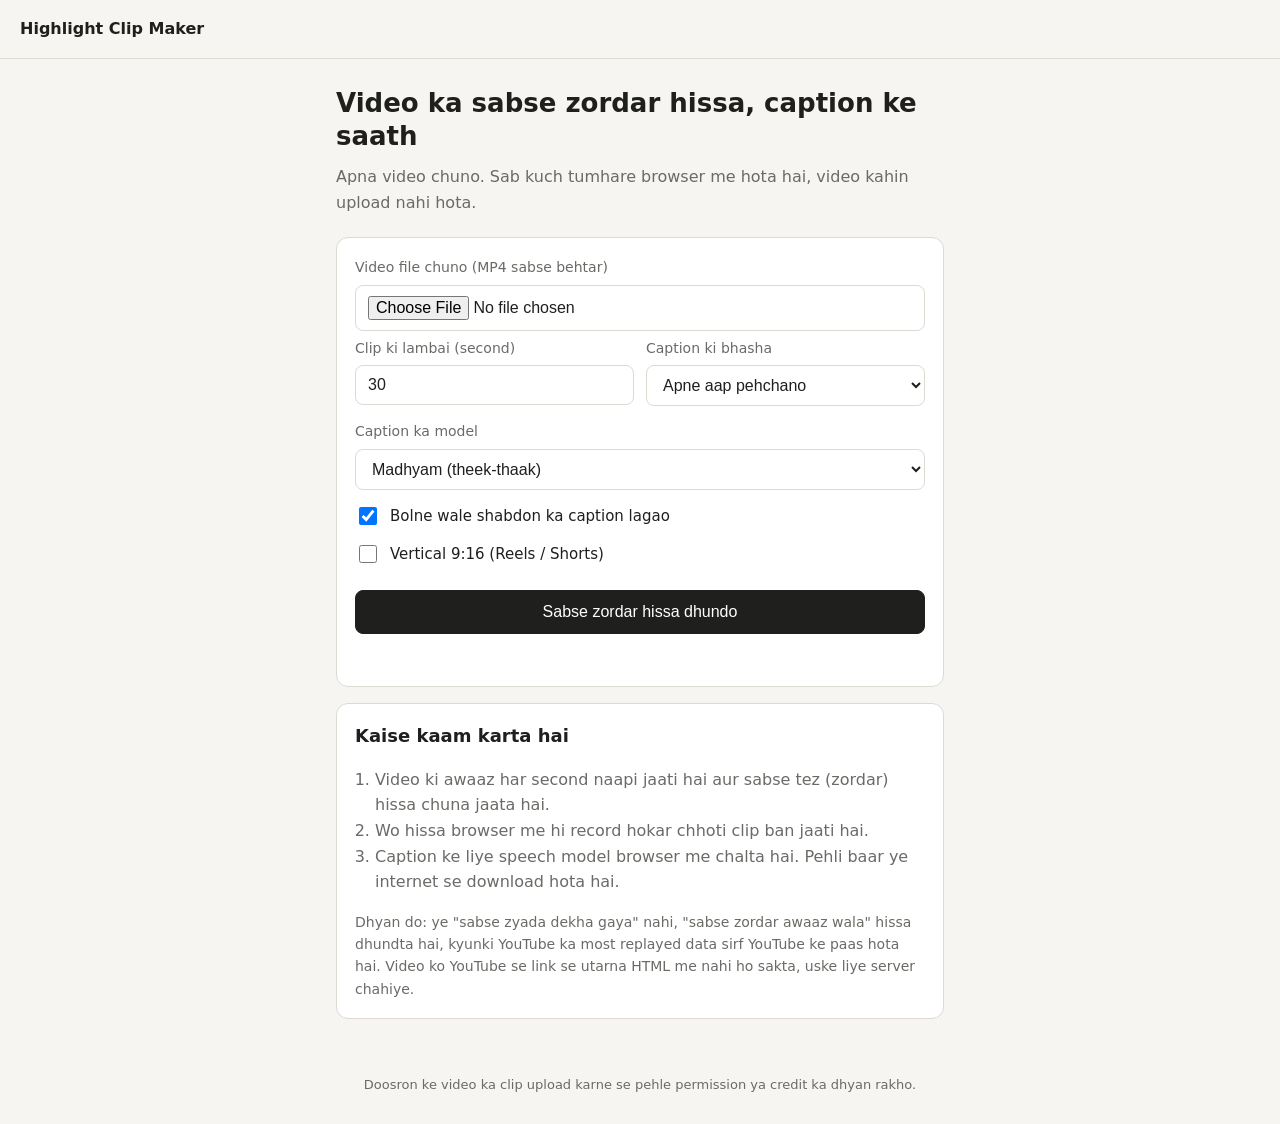
<file: index.html>
<!doctype html>
<html lang="hi">
<head>
<meta charset="utf-8">
<meta name="viewport" content="width=device-width, initial-scale=1">
<title>Highlight Clip Maker (sirf HTML)</title>
<meta name="description" content="Apna video chuno, sabse zordar hissa caption ke saath chhote clip me paao. Sab kuch browser me hota hai.">
<style>
  :root {
    --bg: #f6f5f1; --card: #ffffff; --text: #1f1f1d; --muted: #6b6a66;
    --line: #dcdad3; --accent: #1f1f1d; --accent-text: #ffffff; --bar: #c9c7be;
    --err: #b3261e;
  }
  @media (prefers-color-scheme: dark) {
    :root {
      --bg: #161615; --card: #201f1e; --text: #ecebe6; --muted: #a09f99;
      --line: #34332f; --accent: #ecebe6; --accent-text: #161615; --bar: #4a4944;
      --err: #f2a29b;
    }
  }
  * { box-sizing: border-box; }
  body { margin: 0; background: var(--bg); color: var(--text); line-height: 1.6;
         font-family: system-ui, -apple-system, "Segoe UI", Roboto, "Noto Sans", sans-serif; }
  .top { padding: 16px 20px; border-bottom: 1px solid var(--line); font-weight: 600; }
  main { max-width: 640px; margin: 0 auto; padding: 28px 16px 40px; }
  h1 { font-size: 26px; line-height: 1.3; margin: 0 0 10px; }
  h2 { font-size: 18px; margin: 0 0 6px; }
  .sub { color: var(--muted); margin: 0 0 22px; }
  .card { background: var(--card); border: 1px solid var(--line); border-radius: 12px;
          padding: 18px; margin-bottom: 16px; }
  label { display: block; font-size: 14px; color: var(--muted); margin: 14px 0 6px; }
  label:first-child { margin-top: 0; }
  input[type=file], input[type=number], select { width: 100%; padding: 10px 12px; font-size: 16px;
          color: var(--text); background: transparent; border: 1px solid var(--line); border-radius: 8px; }
  input[type=range] { width: 100%; }
  .row { display: grid; grid-template-columns: repeat(2, minmax(0, 1fr)); gap: 12px; }
  .check { display: flex; align-items: center; gap: 10px; color: var(--text); font-size: 15px;
           margin-top: 14px; cursor: pointer; }
  .check input { width: 18px; height: 18px; }
  button, .btn { display: inline-block; padding: 12px 18px; font-size: 16px; text-align: center;
          text-decoration: none; color: var(--accent-text); background: var(--accent);
          border: 1px solid var(--accent); border-radius: 8px; cursor: pointer; }
  .btn.ghost { color: var(--text); background: transparent; border-color: var(--line); }
  button.full { width: 100%; margin-top: 18px; }
  button:disabled { opacity: .6; cursor: wait; }
  input:focus-visible, select:focus-visible, button:focus-visible, .btn:focus-visible {
    outline: 2px solid var(--text); outline-offset: 2px; }
  .hint { color: var(--muted); font-size: 14px; margin: 6px 0 0; }
  .err { color: var(--err); margin: 12px 0 0; min-height: 1.4em; }
  canvas#graph { width: 100%; height: 110px; display: block; margin: 8px 0 4px; }
  canvas.rec { width: 100%; max-height: 60vh; object-fit: contain; border-radius: 8px;
               background: #000; margin-top: 12px; }
  video { width: 100%; max-height: 50vh; border-radius: 8px; background: #000; margin-top: 12px; }
  .bar { height: 8px; background: var(--line); border-radius: 4px; overflow: hidden; margin-top: 10px; }
  .bar > span { display: block; height: 100%; width: 0; background: var(--accent); transition: width .2s; }
  .actions { display: flex; flex-wrap: wrap; gap: 10px; margin-top: 14px; }
  [hidden] { display: none !important; }
  .info ol { padding-left: 20px; color: var(--muted); }
  footer { text-align: center; color: var(--muted); font-size: 13px; padding: 0 16px 28px; }
</style>
</head>
<body>
<header class="top">Highlight Clip Maker</header>

<main>
  <h1>Video ka sabse zordar hissa, caption ke saath</h1>
  <p class="sub">Apna video chuno. Sab kuch tumhare browser me hota hai, video kahin upload nahi hota.</p>

  <section class="card">
    <label for="file">Video file chuno (MP4 sabse behtar)</label>
    <input id="file" type="file" accept="video/*">
    <p id="fileinfo" class="hint"></p>

    <div class="row">
      <div>
        <label for="len">Clip ki lambai (second)</label>
        <input id="len" type="number" min="5" max="120" value="30">
      </div>
      <div>
        <label for="lang">Caption ki bhasha</label>
        <select id="lang">
          <option value="">Apne aap pehchano</option>
          <option value="hindi">Hindi</option>
          <option value="english">English</option>
        </select>
      </div>
    </div>

    <label for="model">Caption ka model</label>
    <select id="model">
      <option value="tiny">Tez (kam sahi, chhota download)</option>
      <option value="base" selected>Madhyam (theek-thaak)</option>
      <option value="small">Behtar (bada download, dheema)</option>
    </select>

    <label class="check"><input id="captions" type="checkbox" checked><span>Bolne wale shabdon ka caption lagao</span></label>
    <label class="check"><input id="vertical" type="checkbox"><span>Vertical 9:16 (Reels / Shorts)</span></label>

    <button id="analyze" class="full" type="button">Sabse zordar hissa dhundo</button>
    <p id="err" class="err" role="alert"></p>
  </section>

  <section id="pick" class="card" hidden>
    <h2>Chuna gaya hissa</h2>
    <p id="pickinfo" class="hint"></p>
    <canvas id="graph" aria-label="Har second ki awaaz ka graph"></canvas>
    <label for="start">Hissa aage-peeche karo</label>
    <input id="start" type="range" min="0" max="0" value="0" step="1">
    <div id="stage"></div>
    <button id="make" class="full" type="button">Clip banao</button>
    <p class="hint">Clip asli speed se record hoti hai, to 30 second ki clip me lagbhag 30 second lagenge. Tab khula rakho.</p>
  </section>

  <section id="progress" class="card" hidden>
    <h2 id="msg">Kaam shuru ho raha hai...</h2>
    <div class="bar"><span id="barfill"></span></div>
    <div id="recbox"></div>
  </section>

  <section id="result" class="card" hidden>
    <h2>Clip taiyar hai</h2>
    <p id="note" class="hint"></p>
    <video id="outvideo" controls playsinline></video>
    <div class="actions">
      <a id="dl-video" class="btn">Video download karo</a>
      <a id="dl-srt" class="btn ghost" hidden>Caption file (.srt)</a>
    </div>
  </section>

  <section class="info card">
    <h2>Kaise kaam karta hai</h2>
    <ol>
      <li>Video ki awaaz har second naapi jaati hai aur sabse tez (zordar) hissa chuna jaata hai.</li>
      <li>Wo hissa browser me hi record hokar chhoti clip ban jaati hai.</li>
      <li>Caption ke liye speech model browser me chalta hai. Pehli baar ye internet se download hota hai.</li>
    </ol>
    <p class="hint">Dhyan do: ye "sabse zyada dekha gaya" nahi, "sabse zordar awaaz wala" hissa dhundta hai, kyunki YouTube ka most replayed data sirf YouTube ke paas hota hai. Video ko YouTube se link se utarna HTML me nahi ho sakta, uske liye server chahiye.</p>
  </section>
</main>

<footer>Doosron ke video ka clip upload karne se pehle permission ya credit ka dhyan rakho.</footer>

<script>
(function () {
  'use strict';

  // Speech model ki library. Agar kabhi load na ho to yahan naya version likh sakte ho.
  var TRANSFORMERS_URL = 'https://cdn.jsdelivr.net/npm/@huggingface/transformers@3.0.2';

  // --- pure helpers ---
  function pad(x, n) { x = String(x); while (x.length < n) x = '0' + x; return x; }

  function bestWindow(loud, n) {
    var len = loud.length;
    if (len <= n) return 0;
    var sum = 0, i;
    for (i = 0; i < n; i++) sum += loud[i];
    var best = sum, bi = 0;
    for (i = n; i < len; i++) {
      sum += loud[i] - loud[i - n];
      if (sum > best) { best = sum; bi = i - n + 1; }
    }
    return bi;
  }

  function srtTime(t) {
    var ms = Math.round(t * 1000);
    var h = Math.floor(ms / 3600000); ms -= h * 3600000;
    var m = Math.floor(ms / 60000); ms -= m * 60000;
    var s = Math.floor(ms / 1000); ms -= s * 1000;
    return pad(h, 2) + ':' + pad(m, 2) + ':' + pad(s, 2) + ',' + pad(ms, 3);
  }

  function splitCaption(c, maxChars) {
    var text = String(c.text || '').trim();
    if (!text) return [];
    if (text.length <= maxChars) return [{ start: c.start, end: c.end, text: text }];
    var words = text.split(/\s+/), pieces = [], cur = '', i;
    for (i = 0; i < words.length; i++) {
      if (cur && (cur + ' ' + words[i]).length > maxChars) { pieces.push(cur); cur = words[i]; }
      else cur = cur ? cur + ' ' + words[i] : words[i];
    }
    if (cur) pieces.push(cur);
    var total = 0;
    for (i = 0; i < pieces.length; i++) total += pieces[i].length;
    var out = [], t = c.start, dur = c.end - c.start;
    for (i = 0; i < pieces.length; i++) {
      var e = (i === pieces.length - 1) ? c.end : t + dur * pieces[i].length / total;
      out.push({ start: t, end: e, text: pieces[i] });
      t = e;
    }
    return out;
  }
  // --- end helpers ---

  var $ = function (id) { return document.getElementById(id); };

  var file = null, fileURL = null, video = null, audioBuf = null;
  var loud = [], startSec = 0, clipLen = 30, duration = 0;
  var outURL = null, srtURL = null;
  var asrCache = { name: null, pipe: null };

  function setErr(t) { $('err').textContent = t || ''; }
  function status(t) { $('msg').textContent = t; }
  function bar(p) { $('barfill').style.width = Math.max(0, Math.min(100, p)) + '%'; }
  function even(x) { x = Math.round(x); return x % 2 ? x + 1 : x; }

  // ---------- file chuna ----------
  $('file').addEventListener('change', function () {
    file = this.files && this.files[0] ? this.files[0] : null;
    setErr('');
    $('pick').hidden = true;
    $('result').hidden = true;
    audioBuf = null;
    $('fileinfo').textContent = file
      ? file.name + ' (' + Math.round(file.size / 1048576) + ' MB)'
      : '';
  });

  function loadVideo() {
    return new Promise(function (resolve, reject) {
      if (fileURL) URL.revokeObjectURL(fileURL);
      fileURL = URL.createObjectURL(file);
      var v = document.createElement('video');
      v.preload = 'auto';
      v.playsInline = true;
      v.controls = true;
      v.src = fileURL;
      v.onloadedmetadata = function () { resolve(v); };
      v.onerror = function () { reject(new Error('Ye video browser me khul nahi paaya. MP4 file try karo.')); };
    });
  }

  // ---------- awaaz naapna ----------
  async function analyze() {
    setErr('');
    if (!file) { setErr('Pehle video file chuno.'); return; }
    clipLen = Math.max(5, Math.min(120, parseInt($('len').value, 10) || 30));
    var btn = $('analyze');
    btn.disabled = true;
    btn.textContent = 'Awaaz naap raha hoon...';
    try {
      if (file.size > 700 * 1048576) throw new Error('File bahut badi hai. 700 MB se chhoti file chuno.');
      video = await loadVideo();
      duration = video.duration;
      if (!isFinite(duration) || duration <= 0) throw new Error('Video ki lambai padhi nahi ja saki.');
      if (duration > 30 * 60) throw new Error('Video 30 minute se chhota chuno (browser ki memory ki wajah se).');
      if (!video.videoWidth) throw new Error('Is file me video nahi mila.');
      if (clipLen > duration) clipLen = Math.max(1, Math.floor(duration));

      var buf = await file.arrayBuffer();
      var Ctx = window.AudioContext || window.webkitAudioContext;
      var ac = new Ctx();
      try {
        audioBuf = await ac.decodeAudioData(buf);
      } catch (e) {
        throw new Error('Is video ki awaaz padhi nahi ja saki. MP4 (H.264) file try karo.');
      } finally {
        ac.close();
      }

      var data = audioBuf.getChannelData(0), sr = audioBuf.sampleRate;
      var secs = Math.max(1, Math.floor(audioBuf.duration));
      loud = [];
      for (var s = 0; s < secs; s++) {
        var from = s * sr, to = Math.min(data.length, from + sr), sum = 0, cnt = 0;
        for (var j = from; j < to; j += 4) { sum += data[j] * data[j]; cnt++; }
        loud.push(Math.sqrt(sum / (cnt || 1)));
      }

      var maxStart = Math.max(0, Math.floor(duration - clipLen));
      startSec = Math.min(bestWindow(loud, clipLen), maxStart);
      var slider = $('start');
      slider.max = maxStart;
      slider.value = startSec;

      var stage = $('stage');
      stage.innerHTML = '';
      stage.appendChild(video);
      video.currentTime = startSec;

      $('pick').hidden = false;
      updatePick();
      $('pick').scrollIntoView({ behavior: 'smooth', block: 'start' });
    } catch (e) {
      setErr(e.message || 'Kuch gadbad ho gayi.');
    } finally {
      btn.disabled = false;
      btn.textContent = 'Sabse zordar hissa dhundo';
    }
  }

  function mmss(t) { t = Math.floor(t); return Math.floor(t / 60) + ':' + pad(t % 60, 2); }

  function updatePick() {
    var end = Math.min(duration, startSec + clipLen);
    $('pickinfo').textContent = 'Hissa: ' + mmss(startSec) + ' se ' + mmss(end) +
      ' tak (' + Math.round(end - startSec) + ' second). Graph me gehra hissa chuna gaya hai.';
    drawGraph();
  }

  function drawGraph() {
    var c = $('graph');
    var w = c.clientWidth || 600, h = 110, dpr = window.devicePixelRatio || 1;
    c.width = Math.round(w * dpr);
    c.height = Math.round(h * dpr);
    var x = c.getContext('2d');
    x.setTransform(dpr, 0, 0, dpr, 0, 0);
    x.clearRect(0, 0, w, h);
    var cs = getComputedStyle(document.body);
    var accent = cs.getPropertyValue('--accent').trim() || '#1f1f1d';
    var barC = cs.getPropertyValue('--bar').trim() || '#c9c7be';
    var max = 0, i;
    for (i = 0; i < loud.length; i++) if (loud[i] > max) max = loud[i];
    max = max || 1;
    var bw = w / loud.length;
    for (i = 0; i < loud.length; i++) {
      var bh = Math.max(1, loud[i] / max * (h - 4));
      x.fillStyle = (i >= startSec && i < startSec + clipLen) ? accent : barC;
      x.fillRect(i * bw, h - bh, Math.max(1, bw - 0.5), bh);
    }
  }

  $('start').addEventListener('input', function () {
    startSec = parseInt(this.value, 10) || 0;
    if (video) video.currentTime = startSec;
    updatePick();
  });
  window.addEventListener('resize', function () { if (loud.length) drawGraph(); });
  $('analyze').addEventListener('click', analyze);

  // ---------- caption ----------
  async function clipAudio(start, end) {
    var rate = 16000;
    var oc = new OfflineAudioContext(1, Math.max(1, Math.ceil((end - start) * rate)), rate);
    var src = oc.createBufferSource();
    src.buffer = audioBuf;
    src.connect(oc.destination);
    src.start(0, start, end - start);
    var rendered = await oc.startRendering();
    return rendered.getChannelData(0);
  }

  async function transcribe(start, end) {
    var modelName = 'Xenova/whisper-' + $('model').value;
    status('Speech library load ho rahi hai...');
    var mod = await import(TRANSFORMERS_URL);
    if (asrCache.name !== modelName) {
      status('Speech model download ho raha hai (sirf pehli baar, thoda time lagega)...');
      asrCache.pipe = await mod.pipeline('automatic-speech-recognition', modelName, {
        progress_callback: function (p) {
          if (p && p.status === 'progress' && typeof p.progress === 'number') {
            status('Speech model download: ' + Math.round(p.progress) + '%');
            bar(p.progress * 0.4);
          }
        }
      });
      asrCache.name = modelName;
    }
    bar(40);
    status('Bolne wale shabd sun raha hoon...');
    var audio = await clipAudio(start, end);
    var opts = { return_timestamps: true, chunk_length_s: 30, stride_length_s: 5, task: 'transcribe' };
    var lang = $('lang').value;
    if (lang) opts.language = lang;
    var out = await asrCache.pipe(audio, opts);
    var span = end - start, caps = [];
    var chunks = (out && out.chunks) ? out.chunks : [];
    for (var i = 0; i < chunks.length; i++) {
      var ts = chunks[i].timestamp || [0, null];
      var s = ts[0] || 0;
      var e = (ts[1] == null) ? span : ts[1];
      if (e <= s) e = Math.min(span, s + 2);
      var parts = splitCaption({ start: s, end: e, text: chunks[i].text }, 42);
      for (var k = 0; k < parts.length; k++) caps.push(parts[k]);
    }
    return caps;
  }

  // ---------- clip record ----------
  function pickMime() {
    var list = ['video/mp4;codecs=avc1.42E01E,mp4a.40.2', 'video/mp4',
                'video/webm;codecs=vp9,opus', 'video/webm;codecs=vp8,opus', 'video/webm'];
    if (!window.MediaRecorder) return '';
    for (var i = 0; i < list.length; i++) {
      if (MediaRecorder.isTypeSupported(list[i])) return list[i];
    }
    return '';
  }

  function seek(v, t) {
    return new Promise(function (res) {
      if (Math.abs(v.currentTime - t) < 0.05) return res();
      v.addEventListener('seeked', function () { res(); }, { once: true });
      v.currentTime = t;
    });
  }

  function wrapLines(cx, text, maxW) {
    var words = text.split(/\s+/), lines = [], cur = '';
    for (var i = 0; i < words.length; i++) {
      var test = cur ? cur + ' ' + words[i] : words[i];
      if (cur && cx.measureText(test).width > maxW) { lines.push(cur); cur = words[i]; }
      else cur = test;
    }
    if (cur) lines.push(cur);
    return lines.slice(0, 3);
  }

  function drawCaption(cx, text, cw, ch) {
    var fs = Math.round(ch * 0.045);
    cx.font = '600 ' + fs + 'px "Noto Sans","Noto Sans Devanagari","Segoe UI",system-ui,sans-serif';
    cx.textAlign = 'center';
    cx.textBaseline = 'bottom';
    var lines = wrapLines(cx, text, cw * 0.88);
    var lh = fs * 1.25;
    var y = ch - ch * 0.06 - (lines.length - 1) * lh;
    cx.lineWidth = fs * 0.18;
    cx.lineJoin = 'round';
    cx.strokeStyle = '#000';
    cx.fillStyle = '#fff';
    for (var i = 0; i < lines.length; i++) {
      cx.strokeText(lines[i], cw / 2, y + i * lh);
      cx.fillText(lines[i], cw / 2, y + i * lh);
    }
  }

  function buildSrt(caps) {
    var out = '';
    for (var i = 0; i < caps.length; i++) {
      out += (i + 1) + '\n' + srtTime(caps[i].start) + ' --> ' + srtTime(caps[i].end) + '\n' + caps[i].text + '\n\n';
    }
    return out;
  }

  async function makeClip() {
    setErr('');
    var start = startSec;
    var end = Math.min(duration, start + clipLen);
    var actual = end - start;
    var vertical = $('vertical').checked;
    var wantCaps = $('captions').checked;

    if (!window.MediaRecorder) { setErr('Is browser me clip record nahi ho sakti. Chrome ya Edge use karo.'); return; }

    $('make').disabled = true;
    $('analyze').disabled = true;
    $('result').hidden = true;
    $('pick').hidden = true;
    $('progress').hidden = false;
    $('recbox').innerHTML = '';
    bar(0);
    $('progress').scrollIntoView({ behavior: 'smooth', block: 'start' });

    var caps = [], capNote = '';
    try {
      if (wantCaps) {
        try {
          caps = await transcribe(start, end);
          if (!caps.length) capNote = 'Is hisse me bolne wali awaaz nahi mili.';
        } catch (e) {
          caps = [];
          capNote = 'Caption nahi ban paaya (' + (e && e.message ? e.message : 'internet check karo') + '). Clip bina caption ke bani hai.';
        }
      }

      status('Clip record ho rahi hai...');
      bar(45);

      var vw = video.videoWidth, vh = video.videoHeight;
      var sx = 0, sy = 0, sw = vw, sh = vh;
      if (vertical) {
        sw = Math.round(vh * 9 / 16); sh = vh;
        if (sw > vw) { sw = vw; sh = Math.round(vw * 16 / 9); }
        sx = Math.round((vw - sw) / 2);
        sy = Math.round((vh - sh) / 2);
      }
      var scale = Math.min(1, 1280 / Math.max(sw, sh));
      var cw = even(sw * scale), ch = even(sh * scale);

      if (!video._graph) {
        var Ctx = window.AudioContext || window.webkitAudioContext;
        var ac = new Ctx();
        video._graph = { ac: ac, node: ac.createMediaElementSource(video), dest: ac.createMediaStreamDestination() };
      }
      var g = video._graph;
      await g.ac.resume();
      try { g.node.disconnect(); } catch (e) { /* koi baat nahi */ }
      g.node.connect(g.dest);

      var cv = document.createElement('canvas');
      cv.width = cw; cv.height = ch; cv.className = 'rec';
      $('recbox').appendChild(cv);
      var cx = cv.getContext('2d');

      var vs = cv.captureStream(30);
      var stream = new MediaStream(vs.getVideoTracks().concat(g.dest.stream.getAudioTracks()));
      var mime = pickMime();
      var rec = new MediaRecorder(stream, mime ? { mimeType: mime, videoBitsPerSecond: 4000000 } : {});
      var chunks = [];
      rec.ondataavailable = function (e) { if (e.data && e.data.size) chunks.push(e.data); };
      var stopped = new Promise(function (res) { rec.onstop = res; });

      video.controls = false;
      video.muted = false;
      video.volume = 1;
      await seek(video, start);
      cx.drawImage(video, sx, sy, sw, sh, 0, 0, cw, ch);

      rec.start(500);
      try {
        await video.play();
      } catch (e) {
        rec.stop();
        throw new Error('Browser ne video chalne nahi diya. Page par ek baar click karke dobara try karo.');
      }

      await new Promise(function (resolve) {
        function frame() {
          var t = video.currentTime - start;
          cx.drawImage(video, sx, sy, sw, sh, 0, 0, cw, ch);
          for (var i = 0; i < caps.length; i++) {
            if (t >= caps[i].start && t <= caps[i].end) { drawCaption(cx, caps[i].text, cw, ch); break; }
          }
          bar(45 + Math.min(1, t / actual) * 55);
          status('Clip record ho rahi hai: ' + Math.max(0, Math.floor(t)) + ' / ' + Math.floor(actual) + ' second');
          if (video.currentTime >= end || video.ended) { resolve(); return; }
          requestAnimationFrame(frame);
        }
        frame();
      });

      video.pause();
      rec.stop();
      await stopped;
      video.controls = true;
      try { g.node.disconnect(); g.node.connect(g.ac.destination); } catch (e) { /* koi baat nahi */ }

      var type = (mime || 'video/webm').split(';')[0];
      var blob = new Blob(chunks, { type: type });
      if (outURL) URL.revokeObjectURL(outURL);
      outURL = URL.createObjectURL(blob);
      var ext = type.indexOf('mp4') >= 0 ? 'mp4' : 'webm';

      var ov = $('outvideo');
      ov.src = outURL;
      var dl = $('dl-video');
      dl.href = outURL;
      dl.download = 'highlight.' + ext;

      var srtBtn = $('dl-srt');
      if (srtURL) { URL.revokeObjectURL(srtURL); srtURL = null; }
      if (caps.length) {
        srtURL = URL.createObjectURL(new Blob([buildSrt(caps)], { type: 'text/plain;charset=utf-8' }));
        srtBtn.href = srtURL;
        srtBtn.download = 'highlight.srt';
        srtBtn.hidden = false;
      } else {
        srtBtn.hidden = true;
      }

      $('note').textContent = mmss(start) + ' se ' + mmss(end) + ' tak (sabse zordar awaaz wala hissa)' +
        (capNote ? '. ' + capNote : '');
      $('progress').hidden = true;
      $('result').hidden = false;
      $('pick').hidden = false;
      $('result').scrollIntoView({ behavior: 'smooth', block: 'start' });
    } catch (e) {
      $('progress').hidden = true;
      $('pick').hidden = false;
      setErr(e.message || 'Clip nahi ban paayi.');
    } finally {
      $('make').disabled = false;
      $('analyze').disabled = false;
    }
  }

  $('make').addEventListener('click', makeClip);
})();
</script>
</body>
</html>
</file>
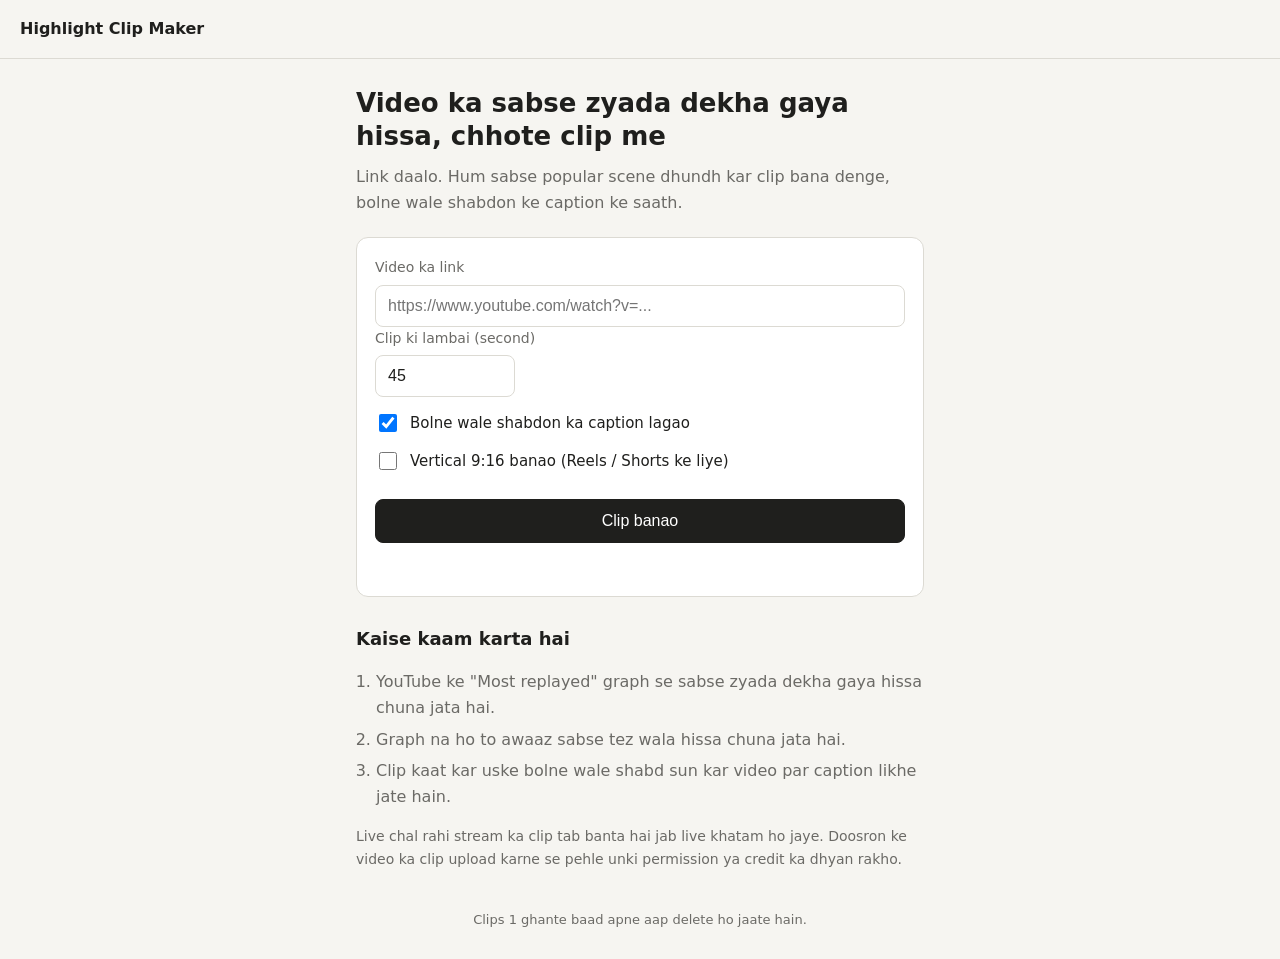
<file: highlight-site/docs/index.html>
<!doctype html>
<html lang="hi">
<head>
  <meta charset="utf-8">
  <meta name="viewport" content="width=device-width, initial-scale=1">
  <title>Highlight Clip Maker</title>
  <meta name="description" content="Video ka link daalo, sabse zyada dekha gaya hissa caption ke saath chhote clip me paao.">
  <link rel="stylesheet" href="style.css">
</head>
<body>
  <header class="top">
    <span class="logo">Highlight Clip Maker</span>
  </header>

  <main>
    <section class="hero">
      <h1>Video ka sabse zyada dekha gaya hissa, chhote clip me</h1>
      <p>Link daalo. Hum sabse popular scene dhundh kar clip bana denge, bolne wale shabdon ke caption ke saath.</p>
    </section>

    <form id="form" class="card" novalidate>
      <label for="url">Video ka link</label>
      <input id="url" type="url" inputmode="url" autocomplete="off"
             placeholder="https://www.youtube.com/watch?v=..." required>

      <div class="row">
        <div>
          <label for="len">Clip ki lambai (second)</label>
          <input id="len" type="number" min="10" max="120" value="45">
        </div>
      </div>

      <label class="check"><input id="captions" type="checkbox" checked>
        <span>Bolne wale shabdon ka caption lagao</span></label>
      <label class="check"><input id="vertical" type="checkbox">
        <span>Vertical 9:16 banao (Reels / Shorts ke liye)</span></label>

      <button id="go" type="submit">Clip banao</button>
      <p id="err" class="err" role="alert"></p>
    </form>

    <section id="progress" class="card" hidden>
      <div class="spinner" aria-hidden="true"></div>
      <p id="msg" class="msg">Kaam shuru ho raha hai...</p>
      <p class="hint">Clip banne me 1 se 3 minute lag sakte hain. Page band mat karna.</p>
    </section>

    <section id="result" class="card" hidden>
      <h2>Clip taiyar hai</h2>
      <p id="note" class="hint"></p>
      <video id="player" controls playsinline></video>
      <div class="actions">
        <a id="dl-video" class="btn" download>Video download karo</a>
        <a id="dl-srt" class="btn ghost" download hidden>Caption file (.srt)</a>
      </div>
    </section>

    <section class="info">
      <h2>Kaise kaam karta hai</h2>
      <ol>
        <li>YouTube ke "Most replayed" graph se sabse zyada dekha gaya hissa chuna jata hai.</li>
        <li>Graph na ho to awaaz sabse tez wala hissa chuna jata hai.</li>
        <li>Clip kaat kar uske bolne wale shabd sun kar video par caption likhe jate hain.</li>
      </ol>
      <p id="actions-tip" class="hint" hidden>Server nahi hai? <a id="actions-link" target="_blank" rel="noopener">GitHub Actions</a> se bhi clip ban sakti hai ("Run workflow" dabao, link daalo).</p>
      <p class="hint">Live chal rahi stream ka clip tab banta hai jab live khatam ho jaye. Doosron ke video ka clip upload karne se pehle unki permission ya credit ka dhyan rakho.</p>
    </section>
  </main>

  <footer>Clips 1 ghante baad apne aap delete ho jaate hain.</footer>
  <script src="config.js"></script>
  <script src="script.js"></script>
</body>
</html>
</file>
<file: highlight-site/docs/style.css>
:root {
  --bg: #f6f5f1;
  --card: #ffffff;
  --text: #1f1f1d;
  --muted: #6b6a66;
  --line: #dcdad3;
  --accent: #1f1f1d;
  --accent-text: #ffffff;
  --err: #b3261e;
}

@media (prefers-color-scheme: dark) {
  :root {
    --bg: #161615;
    --card: #201f1e;
    --text: #ecebe6;
    --muted: #a09f99;
    --line: #34332f;
    --accent: #ecebe6;
    --accent-text: #161615;
    --err: #f2a29b;
  }
}

* { box-sizing: border-box; }

body {
  margin: 0;
  background: var(--bg);
  color: var(--text);
  font-family: system-ui, -apple-system, "Segoe UI", Roboto, "Noto Sans", sans-serif;
  line-height: 1.6;
}

.top {
  padding: 16px 20px;
  border-bottom: 1px solid var(--line);
}

.logo { font-weight: 600; }

main {
  max-width: 600px;
  margin: 0 auto;
  padding: 28px 16px 40px;
}

.hero h1 { font-size: 26px; line-height: 1.3; margin: 0 0 10px; }
.hero p { color: var(--muted); margin: 0 0 22px; }

.card {
  background: var(--card);
  border: 1px solid var(--line);
  border-radius: 12px;
  padding: 18px;
  margin-bottom: 16px;
}

.card h2 { font-size: 18px; margin: 0 0 4px; }

label { display: block; font-size: 14px; color: var(--muted); margin: 14px 0 6px; }
label:first-child { margin-top: 0; }

input[type=url],
input[type=number] {
  width: 100%;
  padding: 11px 12px;
  font-size: 16px;
  color: var(--text);
  background: transparent;
  border: 1px solid var(--line);
  border-radius: 8px;
}

input:focus-visible,
button:focus-visible,
.btn:focus-visible {
  outline: 2px solid var(--text);
  outline-offset: 2px;
}

#len { max-width: 140px; }

.check {
  display: flex;
  align-items: center;
  gap: 10px;
  color: var(--text);
  font-size: 15px;
  margin-top: 14px;
  cursor: pointer;
}

.check input { width: 18px; height: 18px; }

button, .btn {
  display: inline-block;
  padding: 12px 18px;
  font-size: 16px;
  text-align: center;
  text-decoration: none;
  color: var(--accent-text);
  background: var(--accent);
  border: 1px solid var(--accent);
  border-radius: 8px;
  cursor: pointer;
}

#go { width: 100%; margin-top: 20px; }
button:disabled { opacity: 0.6; cursor: wait; }

.btn.ghost {
  color: var(--text);
  background: transparent;
  border-color: var(--line);
}

.err { color: var(--err); margin: 12px 0 0; min-height: 1.4em; }
.msg { margin: 10px 0 4px; font-weight: 500; }
.hint { color: var(--muted); font-size: 14px; margin: 4px 0 0; }

#progress { text-align: center; }

.spinner {
  width: 34px;
  height: 34px;
  margin: 4px auto 0;
  border: 3px solid var(--line);
  border-top-color: var(--text);
  border-radius: 50%;
  animation: spin 0.9s linear infinite;
}

@keyframes spin { to { transform: rotate(360deg); } }

@media (prefers-reduced-motion: reduce) {
  .spinner { animation-duration: 3s; }
}

video {
  width: 100%;
  max-height: 70vh;
  margin-top: 12px;
  border-radius: 8px;
  background: #000;
}

.actions { display: flex; flex-wrap: wrap; gap: 10px; margin-top: 14px; }

[hidden] { display: none !important; }

.info { margin-top: 28px; }
.info h2 { font-size: 18px; }
.info ol { padding-left: 20px; color: var(--muted); }
.info li { margin-bottom: 6px; }

footer {
  text-align: center;
  color: var(--muted);
  font-size: 13px;
  padding: 0 16px 28px;
}
</file>
